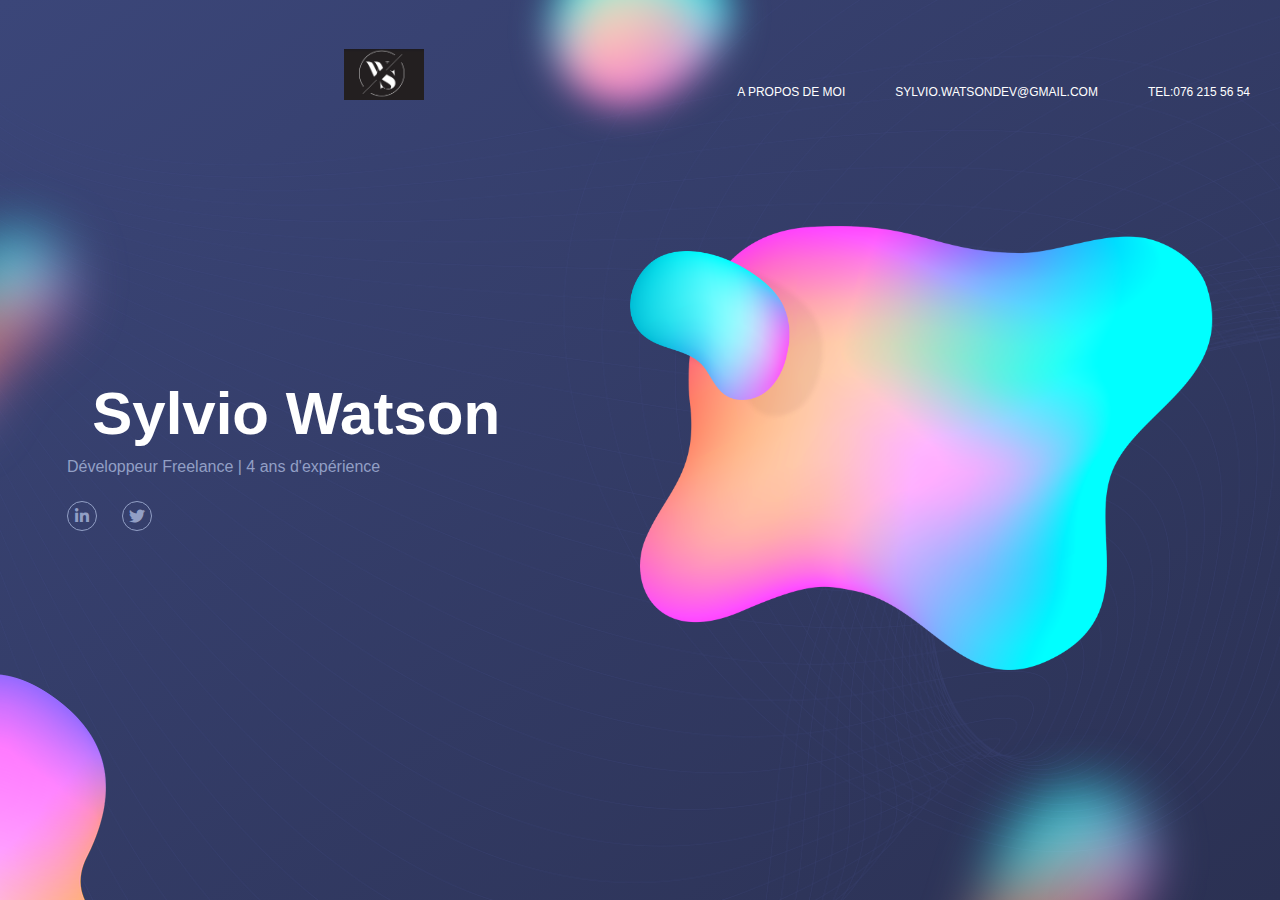
<file: index.html>
<!DOCTYPE html>
<html lang="fr">

<head>
    <meta charset="UTF-8">
    <meta name="viewport" content="width=device-width,user-scalable=no, initial-scale=1.0, maximun-scale=1.0,minimun-scale=1.0">
    <meta http-equiv="X-UA-Compatible" content="ie=edge">
    <title>Sylvio Watson</title>
    <!-- Font awesome-->
    <link rel="stylesheet" href="https://cdnjs.cloudflare.com/ajax/libs/font-awesome/5.15.1/css/all.min.css">
    <link rel="stylesheet" href="style.css">
</head>

<body>
    <header>
        <div class="container">
            <nav class="nav">
                <a href="index.html" class="logo-box hur-shift"></a>
                <img src="./images/logoWS.png" class="logo">

                <ul class="nav-list">
                    <li class="nav-item">
                        <a href="about.html" class="nav-link">A Propos de moi</a>
                    </li>
                    <li class="nav-item">
                        <a href="mailto:sylvio.watsondev@gmail.com?subject=Contact%20depuis%20sylviowatson.com" class="nav-link">sylvio.watsondev@gmail.com</a>
                    </li>
                    <li class="nav-item">
                        <a href="tel:+41762155654" class="nav-link">tel:076 215 56 54</a>
                    </li>
                </ul>
            </nav>
        </div>
    </header>

    <section class="landing-page">
        <div class="container">
            <div class="content">
                <div class="content-details">
                    <h1 class="title">Sylvio Watson</h1>
                    <p class="description">Développeur Freelance | 4 ans d'expérience</p>
                    <div class="sm-list">
                        <a href="https://www.linkedin.com/in/sylvio-watson/" target="blank" class="sm-link">
                            <i class="fab fa-linkedin-in"></i>
                        </a>
                        <a href="https://twitter.com/WatsonSylvio" target="blank" class="sm-link">
                            <i class="fab fa-twitter"></i>
                        </a>
                    </div>
                </div>
                <div class="image-group hue-shift">
                    <img src="./images/liq-5.png" alt="" class="blob-large">
                    <img src="./images/liq-4.png" alt="" class="blob-bean">

                </div>
            </div>
        </div>
        <img src="./images/liq-1.png" alt="" class="blob blob-1 hue-shift">
        <img src="./images/liq-2.png" alt="" class="blob blob-2 hue-shift">
        <img src="./images/liq-3.png" alt="" class="blob blob-3 hue-shift">
        <img src="./images/liq-6.png" alt="" class="blob blob-4 hue-shift">

    </section>
</body>

</html>
</file>
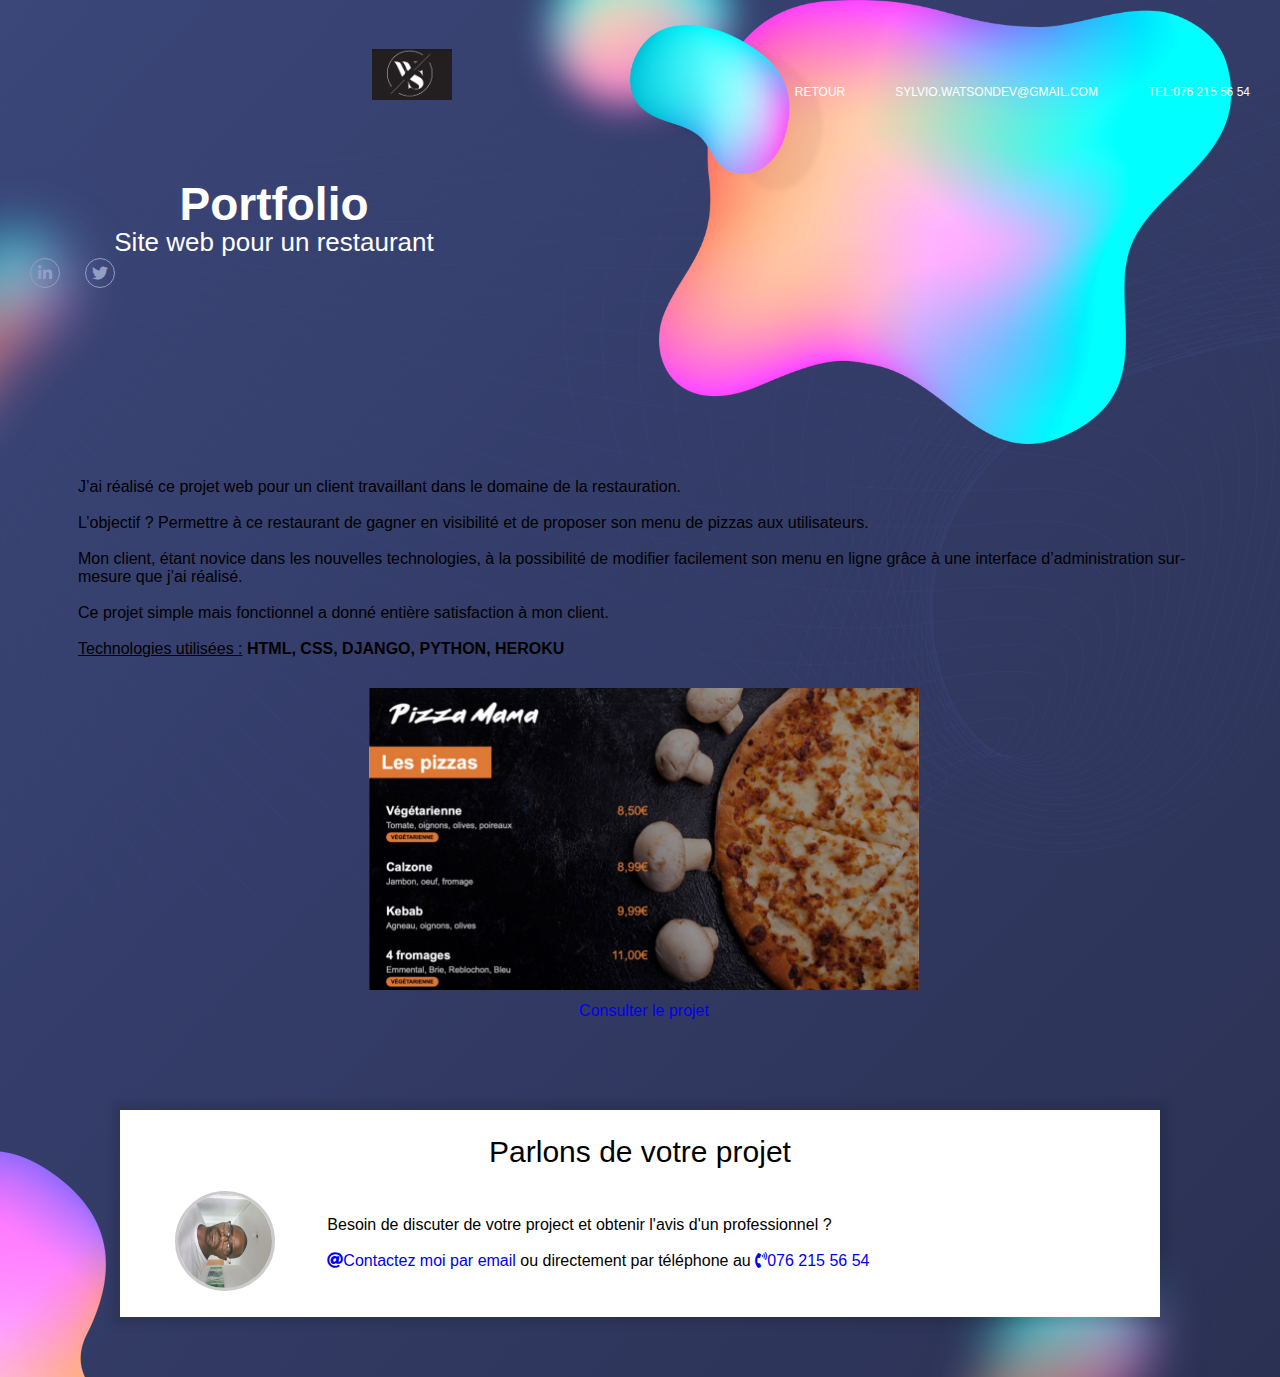
<file: portfolio-application-mobile-ai.html>
<!DOCTYPE html>
<html lang="fr">

<head>
    <meta charset="UTF-8">
    <meta name="viewport" content="width=device-width,user-scalable=no, initial-scale=1.0, maximun-scale=1.0,minimun-scale=1.0">
    <meta http-equiv="X-UA-Compatible" content="ie=edge">
    <title>Sylvio Watson -Application moblie </title>
    <!-- Font awesome-->
    <link rel="stylesheet" href="https://cdnjs.cloudflare.com/ajax/libs/font-awesome/5.15.1/css/all.min.css">
    <link rel="stylesheet" href="style.css">
</head>

<body>

    <!-- HEADER -->
    <header>
        <div class="container">
            <nav class="nav">
                <a href="index.html" class="logo-box hur-shift"></a>
                <img src="./images/logoWS.png" class="logo">


                <ul class="nav-list">
                    <li class="nav-item">
                        <a href="index.html" class="nav-link">Retour</a>
                    </li>
                    <li class="nav-item">
                        <a href="mailto:sylvio.watsondev@gmail.com?subject=Contact%20depuis%20sylviowatson.com" class="nav-link">sylvio.watsondev@gmail.com</a>
                    </li>
                    <li class="nav-item">
                        <a href="tel:+41762155654" class="nav-link">tel:076 215 56 54</a>
                    </li>
                </ul>
            </nav>
        </div>
    </header>





    <section class="landing-page">
        <div class="container">
            <div class="content">
                <div class="content-details">
                    <h1 class="portfolio" style="color: #fff;">Portfolio</h1>
                    <h2 class="portfolio" style="color: #fff;">Site web pour un restaurant</h2>
                    <div class="sm-list">
                        <a href="https://www.linkedin.com/in/sylvio-watson/" target="blank" class="sm-link">
                            <i class="fab fa-linkedin-in"></i>
                        </a>
                        <a href="https://twitter.com/WatsonSylvio" target="blank" class="sm-link">
                            <i class="fab fa-twitter"></i>
                        </a>
                    </div>
                </div>
                <div class="image-group hue-shift">
                    <img src="./images/liq-5.png" alt="" class="blob-large">
                    <img src="./images/liq-4.png" alt="" class="blob-bean">

                </div>
            </div>

            <img src="./images/liq-1.png" alt="" class="blob blob-1 hue-shift">
            <img src="./images/liq-2.png" alt="" class="blob blob-2 hue-shift">
            <img src="./images/liq-3.png" alt="" class="blob blob-3 hue-shift">
            <img src="./images/liq-6.png" alt="" class="blob blob-4 hue-shift">


            <!-- SECTION CONTENU -->
            <div class="section">
                <div class="texte-avec-ligne-verticale">
                    <p>
                        J’ai réalisé ce projet web pour un client travaillant dans le domaine de la restauration.
                        <br><br> L’objectif ? Permettre à ce restaurant de gagner en visibilité et de proposer son menu de pizzas aux utilisateurs.
                        <br><br> Mon client, étant novice dans les nouvelles technologies, à la possibilité de modifier facilement son menu en ligne grâce à une interface d’administration sur-mesure que j’ai réalisé.
                        <br><br> Ce projet simple mais fonctionnel a donné entière satisfaction à mon client.
                        <br><br>
                        <u>Technologies utilisées :</u> <b>HTML, CSS, DJANGO, PYTHON, HEROKU</b>

                    </p>
                    <div style="text-align: center; margin-top: 30px">
                        <a href="https://jrpizzamamadjango2.herokuapp.com"><img class="portfolio" src="./images/project1.jpg"></a>
                        <a style="display: block; margin-top: 8px;" href="https://jrpizzamamadjango2.herokuapp.com">Consulter le projet</a>
                    </div>
                </div>
            </div>

            <!-- Section Blanche -->
            <div class="section">
                <div class="frame">
                    <p class="frame-title">Parlons de votre projet</p>
                    <table style="width: 100%;">
                        <tr>
                            <td valign="top" align="center"><img class="image-cropper image2 " src="./images/profile.jpg" alt="sylvio watson"></td>
                            <td>
                                <div class="texte-avec-ligne-verticale" style="margin-left: 20px;">
                                    <p>
                                        Besoin de discuter de votre project et obtenir l'avis d'un professionnel ? <br><br> <a href="mailto:sylvio.watsondev@gmail.com?subject=Contact%20depuis%20sylviowatson.com"><i class="fas fa-at"></i>Contactez moi par email</a>                                        ou directement par téléphone au <a href="tel:+41762155654"><i class="fas fa-phone-volume"></i>076 215 56 54</a>
                                    </p>
                                </div>
                            </td>
                        </tr>
                    </table>
                </div>
            </div>
    </section>
</body>

</html>
</file>
<file: style.css>
/*base*/

* {
    margin: 0;
    padding: 0;
    box-sizing: border-box;
}

html {
    font-size: 62.5%;
}

body {
    font-size: 1.6rem;
    font-family: "montserrat", sans-serif;
}

a {
    text-decoration: none;
}

img {
    max-width: 100%;
}


/*Utilities*/

.container {
    max-width: 125rem;
    margin: 0 auto;
    padding: 0 1.5rem;
}

.hue-shift {
    animation: hue-shift 5s infinite alternate;
}


/*Header*/

header {
    position: absolute;
    top: 0;
    left: 0;
    z-index: 1000;
    width: 100%;
}

.nav {
    height: 10rem;
    display: flex;
    align-items: flex-end;
    justify-content: space-between;
}

.nav-list {
    display: flex;
    list-style: none;
}

.nav-item {
    margin-right: 5rem;
}

.nav-item:last-child {
    margin-right: 0;
}

.nav-link {
    font-size: 1.2rem;
    text-transform: uppercase;
    color: #fff;
    transition: opacity .3s;
}

.nav-link:hover {
    opacity: .6;
}

.logo {
    display: block;
    width: 8rem;
}


/* Main content*/

.landing-page {
    width: 100%;
    min-height: 100vh;
    background-image: linear-gradient(to bottom right, #3b4679, #2b3153);
    position: relative;
    overflow: hidden;
    display: flex;
    align-items: center;
    z-index: 1;
}

.landing-page::before {
    content: "";
    position: absolute;
    top: 0;
    left: 0;
    width: inherit;
    height: 100vh;
    background-image: url("./images/bg-pat.png");
    background-size: cover;
    opacity: .4;
    z-index: -1;
}

.content {
    display: grid;
    grid-template-columns: 1fr 1fr;
    align-items: center;
}

.content-details {
    max-width: 80%;
}

.title {
    font-size: 6rem;
    color: #fff;
    margin-bottom: 1rem;
}

.description {
    color: #929fc5;
    margin-bottom: 2.5rem;
}

.sm-list {
    display: flex;
}

.sm-link {
    color: #929fc5;
    width: 3rem;
    height: 3rem;
    border: 1px solid #929fc5;
    border-radius: 50%;
    display: flex;
    margin-right: 2.5rem;
}

.sm-link i {
    margin: auto;
}

.sm-link:hover {
    background-image: linear-gradient(to right, #a971ff, #00f0ff);
}

.image-group {
    text-align: center;
    position: relative;
}

.blob-large {
    animation: move-up 2s infinite alternate;
}

.blob-bean {
    position: absolute;
    top: 2.5rem;
    left: -1rem;
    z-index: 10;
    animation: move-down 2s infinite alternate;
}

.blob {
    position: absolute;
    z-index: -1;
}

.blob-1 {
    top: -11rem;
    left: 50%;
    transform: translateX(-50%);
}

.blob-2 {
    top: 15rem;
    left: -17rem;
}

.blob-3 {
    right: 5rem;
    bottom: -24rem;
}

.blob-4 {
    left: -21rem;
    bottom: -17rem;
}


/* Animation*/

@keyframes move-up {
    from {
        transform: translateY(0);
    }
    to {
        transform: translateY(2rem);
    }
}

@keyframes move-down {
    from {
        transform: translateY(0);
    }
    to {
        transform: translateY(-2rem);
    }
}

@keyframes hue-shift {
    from {
        filter: hue-rotate(0);
    }
    to {
        filter: hue-rotate(360deg);
    }
}


/* Media queries*/

@media screen and (max-width: 768px) {
    .nav {
        align-items: center;
    }
    .content {
        grid-template-columns: 1fr;
    }
    .content-details {
        order: 1;
        max-width: 100%;
    }
    .title {
        font-size: 3.5rem;
    }
    .description {
        font-size: 1.4rem;
    }
    .image-group {
        margin-top: 10rem;
    }
    .blob-large {
        width: 70%;
    }
    .blob-bean {
        width: 30%;
        top: -1rem;
        left: 5rem;
    }
    .blob-1 {
        display: none;
    }
    .blob-2 {
        left: 30rem;
        bottom: -1rem;
        top: revert;
        width: 25%;
    }
    .blob-3 {
        right: -3rem;
        bottom: -25rem;
    }
    .blob-4 {
        display: none;
    }
}

@media screen and (max-width: 768px) {
    .nav {
        flex-direction: column;
        height: 5rem;
    }
    .logo-box {
        margin: 2rem 0;
    }
    .nav-item {
        margin-right: 2.5rem;
    }
    .blob-2 {
        display: none;
    }
    .blob-3 {
        width: 50%;
        bottom: -10rem;
    }
}


/******TEST********************/

div.cover {
    background: url(cover_overlay.png) no-repeat center/100% 100%, url(cover.jpg) no-repeat center/cover;
    height: 360px;
    position: relative;
}

img.cover-profile {
    transform: rotate(90deg);
    height: 100px;
    position: relative;
    left: 50%;
    margin-left: -50px;
    margin-top: 50px;
    border: #F4F4F4 solid;
}

.image2 {
    transform: rotate(90deg);
    border: rgb(204, 202, 202) solid;
}

.image-cropper {
    width: 100px;
    height: 100px;
    position: relative;
    overflow: hidden;
    -webkit-border-radius: 50%;
    -moz-border-radius: 50%;
    -ms-border-radius: 50%;
    -o-border-radius: 50%;
    border-radius: 50%;
}

h1 {
    color: white;
    text-align: center;
    font-size: 42px;
    margin-top: 10px;
    margin-bottom: 0px;
}

div.cover p {
    color: lightgray;
    text-align: center;
    margin-top: 8px;
    font-size: 14px;
}

div.cover-contact {
    /* background-color: #FF000080; */
    position: absolute;
    top: 20px;
    left: 10px;
    border-left: 4px solid var(--color1);
    padding-left: 8px;
}

div.cover-contact p {
    text-align: left;
    margin-top: 0px;
    margin-bottom: 0px;
}

div.cover-contact p:first-child {
    margin-bottom: 14px;
}

div.cover-contact * {
    color: white;
    font-size: 14px;
}

a.contact-button {
    color: var(--color1);
    border: 3px solid var(--color1);
    padding: 8px 20px;
    text-decoration: none;
    background-color: #00000040;
    display: inline-block;
    margin-top: 18px;
    font-size: 14px;
}

a.contact-button:hover {
    color: white;
    border: 3px solid white;
}

.section {
    padding-left: 40px;
    padding-right: 40px;
    padding-top: 30px;
    padding-bottom: 30px;
    overflow: auto;
}

div.section-grise1 {
    background: url(triangle2white.svg) no-repeat center bottom/100%;
    background-color: var(--color2);
    padding-bottom: 70px;
}

div.section-grise2 {
    background: url(triangle1white.svg) no-repeat center top/100%;
    background-color: var(--color2);
    padding-top: 80px;
}

h2 {
    text-align: center;
    font-size: 34px;
    margin-top: 0px;
}

div.separateur {
    background-color: #979797;
    height: 1px;
    width: 150px;
    position: relative;
    left: 50%;
    margin-left: -75px;
}

div.section-grise1 p {
    font-size: 22px;
    color: #656565;
    text-align: center;
    max-width: 450px;
    margin-left: auto;
    margin-right: auto;
}

.col40 {
    width: 40%;
}

.col60 {
    width: 60%;
}

.float-right {
    float: right;
}

div.texte-avec-ligne-verticale {
    border-left: 4px solid var(--color1);
    padding-left: 8px;
    height: 50px;
    display: inline-block;
}

div.texte-avec-ligne-verticale p {
    margin-top: 0;
}

div.barre-verticale {
    height: 50px;
    width: 4px;
    background-color: var(--color1);
    margin-right: 8px;
}

.col-portfolio {
    width: 47%;
}

div.frame {
    margin: 30px 50px;
    padding: 20px 30px;
    background-color: white;
    box-shadow: 0px 0px 8px 8px rgba(0, 0, 0, 0.1);
}

p.frame-title {
    font-size: 30px;
    margin-top: 5px;
    margin-bottom: 20px;
    text-align: center;
}

.social {
    font-size: 40px;
}


/* PORTFOLIO */

.portfolio-header {
    height: 90px;
    background: url(header.jpg) no-repeat center/cover;
    position: relative;
}

.portfolio-header-title {
    font-size: 26px;
    font-weight: bold;
    color: white;
    padding-top: 4px;
    padding-left: 8px;
}

h1.portfolio {
    font-size: 46px;
    color: black;
    line-height: 1;
    padding-top: 10px;
}

h2.portfolio {
    font-size: 26px;
    color: black;
    font-weight: normal;
    margin-bottom: 0;
}

a.portfolio-back {
    color: var(--color1);
    margin-left: -10px;
}

img.portfolio {
    width: 70%;
    max-width: 550px;
}
</file>
